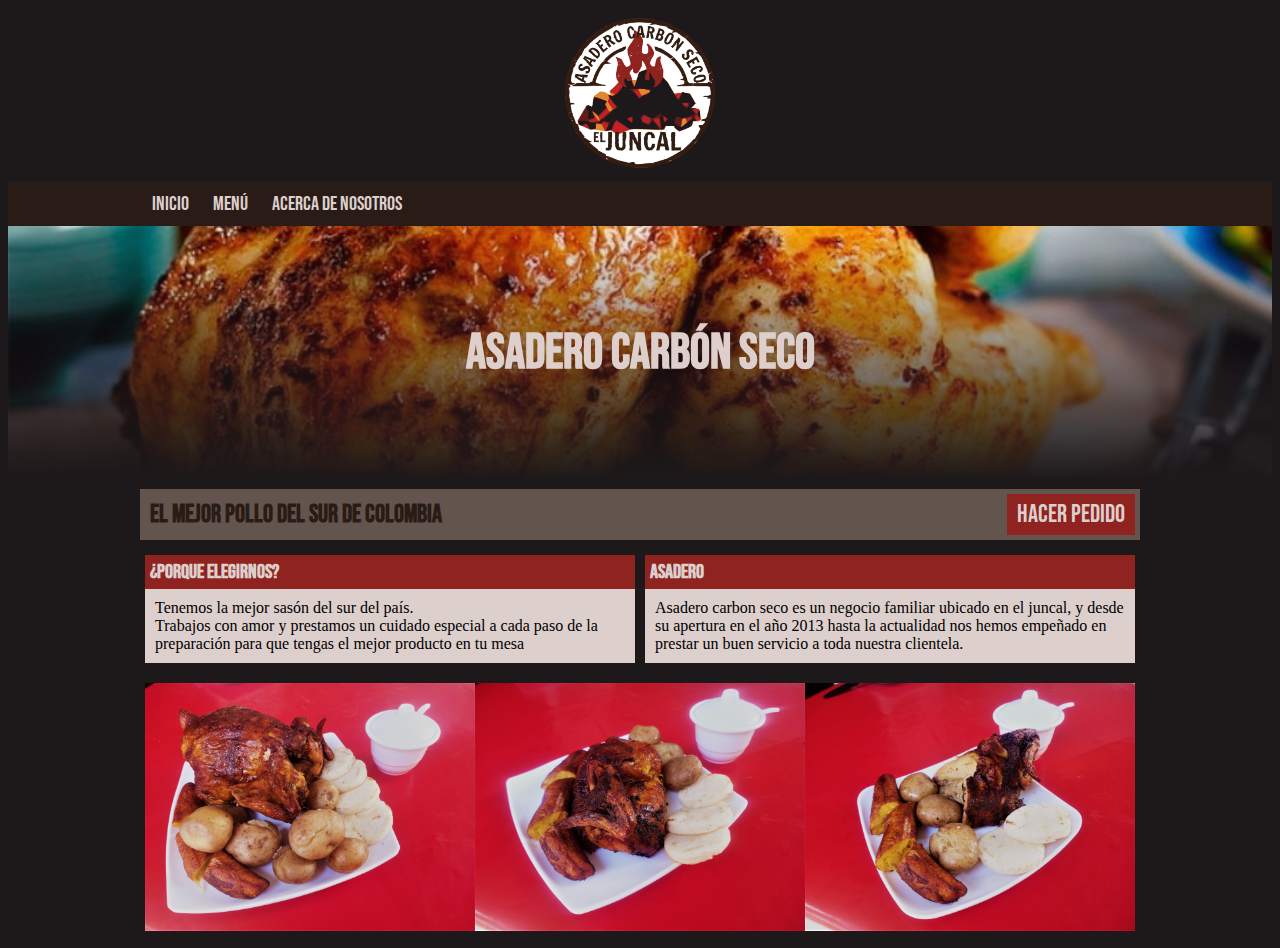
<file: index.html>
<!DOCTYPE html>

<html>

    <meta name="viewport" content="width=device-width, initial-scale=1.0">

    <!-- #region Style Fonts -->
    
    <!-- #endregion -->

    <link rel="stylesheet" href="styles.css">
    
<head>
    <title>Asadero Carbón Seco</title>
    <meta charset="UTF-8">
    <meta name="description" content="Proyecto de Introoduccion Ing Software">
    <meta name="keywords" content="HTML, CSS, JavaScript">
    <meta name="author" content="Jairoandrety">

    <link rel="icon" href="Images/IconCarbonSeco.png">
</head>

<body>
<div class="content">

<header>
    <div class="LogoHome">
        <img src="Images/IconCarbonSeco.png" alt="mylogo">
    </div>

    <nav id="menu">
            <ul>      
                <li>
                    <a href="index.html">Inicio</a>
                </li>
                <li>
                    <a href="menu.html">Menú</a>
                </li>
                <li>
                    <a href="about.html">Acerca de nosotros</a>
                </li>
            </ul>   
    </nav>
</header>

<ImgLogo>
    <!-- <img align="center" src="Images/IconCarbonSeco.png" style="max-width:10%;height:auto;"> -->

</ImgLogo>

<div class="ImageBanner">
    <h1 style="font-size: 50px;">ASADERO CARBÓN SECO</h1>
</div>

<div class="PanelDeliveryInfo">
    <h2 style="font-size: 25px;">El mejor pollo del sur de Colombia</h2>
    <div class="DeliveyButtom">
        <a href="order.html" style="font-size: 25px;">HACER PEDIDO</a>
    </div>    
</div>

<div class="HorizontalContent">
    <div class="PanelHome">       
        <div class="PanelHomeHeader">
            <h1 style="font-size: 20px;">¿PORQUE ELEGIRNOS? </h1>
        </div>        
         <p style="font-size: 16px;">Tenemos la mejor sasón del sur del país.<br>Trabajos con amor y prestamos un cuidado especial a cada paso de la preparación para que tengas el mejor producto en tu mesa</p> 
     <!--    <div class="panel-footer">
       <a href="">lol</a>  
        </div>-->
    </div>
    <div class="PanelHome">
        <div class="PanelHomeHeader">
            <h1 style="font-size: 20px;">ASADERO</h1>
        </div>    
        <p style="font-size: 16px;">
            Asadero carbon seco es un negocio familiar ubicado en el juncal, y desde su apertura en el año 2013 
            hasta la actualidad nos hemos empeñado en prestar un buen servicio a toda nuestra clientela.
        </p>           
       <!-- <div class="panel-footer">
         <a style="font-size: 15px;" href="">lol</a> 
        </div>-->   
    </div>     
</div>

<!-- GridGallery
<section class="GridGallery">
    <article class="Gallery">
        <div class="img-a">           
        </div>
        <div class="img-b">

        </div>
        <div class="img-c">

        </div>
        <div class="img-d">

        </div>
        <div class="img-e">

        </div>
        <div class="img-f">

        </div>

    </article>
</section>
 -->

  <!--#region ResponsiveGallery  -->

<div class="ResponsiveGallery">
    <div class="column">
        <img src="Images/PolloCompleto_1.jpg">
    </div>
    <div class="column">
        <img src="Images/PolloMedio_1.jpg">
    </div>
    <div class="column">
        <img src="Images/PolloCuarto_1.jpg">
    </div>
</div>
  <!--#endregion -->

</div>
</body>

</html>
</file>
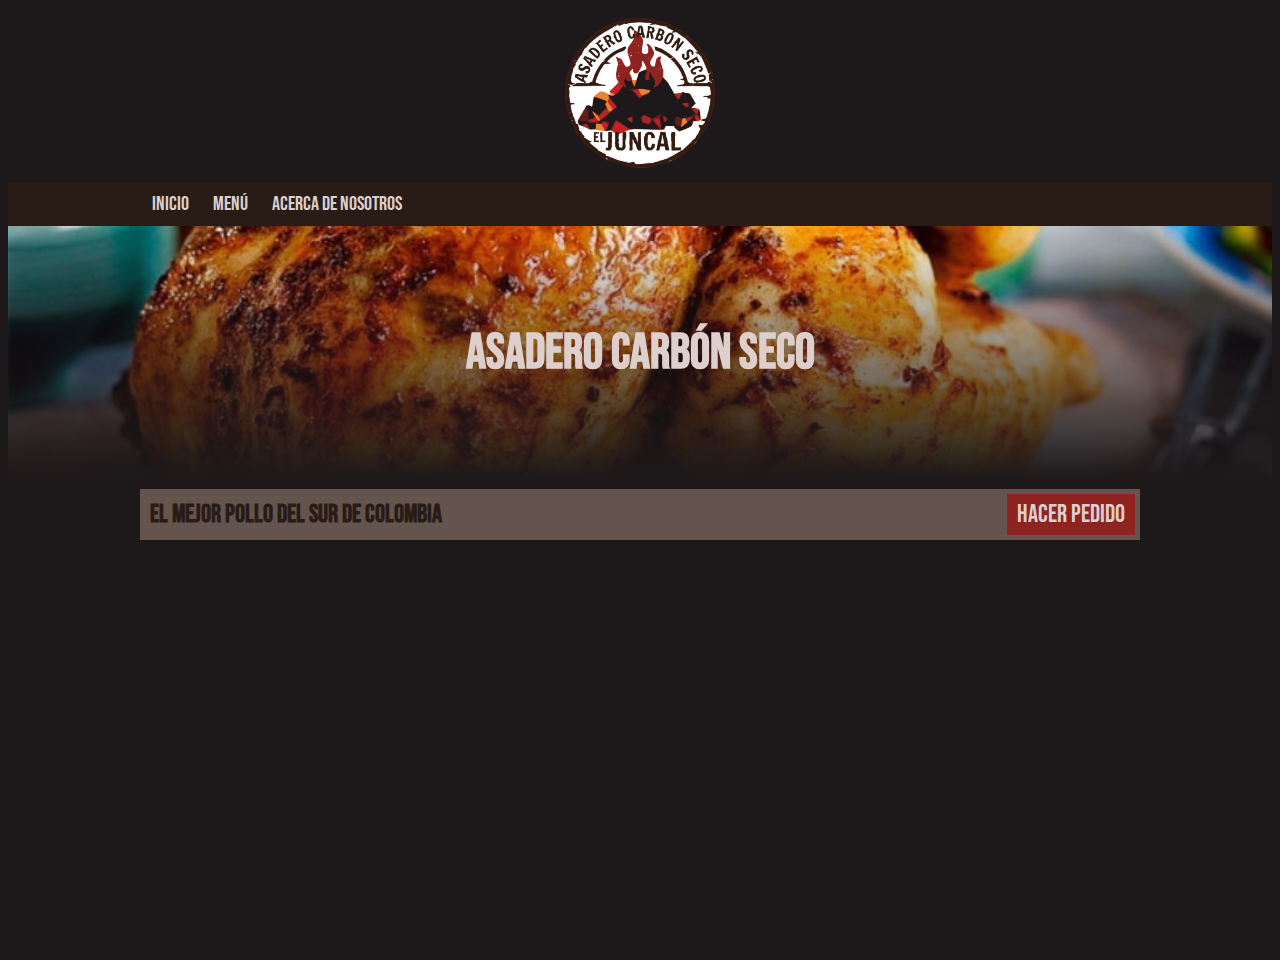
<file: about.html>
<!DOCTYPE html>

<html>

    <meta name="viewport" content="width=device-width, initial-scale=1.0">

    <!-- #region Style Fonts -->
    
    <!-- #endregion -->

    <link rel="stylesheet" href="styles.css">
    
<head>
    <title>Asadero Carbón Seco</title>
    <meta charset="UTF-8">
    <meta name="description" content="Proyecto de Introoduccion Ing Software">
    <meta name="keywords" content="HTML, CSS, JavaScript">
    <meta name="author" content="Jairoandrety">

    <link rel="icon" href="Images/IconCarbonSeco.png">
</head>

<body>
<div class="content">

<header>
    <div class="LogoHome">
        <img src="Images/IconCarbonSeco.png" alt="mylogo">
    </div>

    <nav id="menu">
            <ul>      
                <li>
                    <a href="index.html">Inicio</a>
                </li>
                <li>
                    <a href="menu.html">Menú</a>
                </li>
                <li>
                    <a href="About.html">Acerca de nosotros</a>
                </li>
            </ul>   
    </nav>
</header>

<ImgLogo>
    <!-- <img align="center" src="IconCarbonSeco.png" style="max-width:10%;height:auto;"> -->

</ImgLogo>

<div class="ImageBanner">
    <h1 style="font-size: 50px;">ASADERO CARBÓN SECO</h1>
</div>

<div class="PanelDeliveryInfo">
    <h2 style="font-size: 25px;">El mejor pollo del sur de Colombia</h2>
    <div class="DeliveyButtom">
        <a href="order.html" style="font-size: 25px;">HACER PEDIDO</a>
    </div>    
</div>

<div class="Map">
    <iframe src="https://www.google.com/maps/embed?pb=!1m18!1m12!1m3!1d4738.939198120439!2d-75.3279971467195!3d2.828674792430416!2m3!1f0!2f0!3f0!3m2!1i1024!2i768!4f13.1!3m3!1m2!1s0x0%3A0xf8e77a122aae2f99!2sAsadero%20Carb%C3%B3n%20Seco!5e0!3m2!1ses-419!2sco!4v1652899914194!5m2!1ses-419!2sco" width="1000" height="400" style="border:0;" allowfullscreen="" loading="lazy" referrerpolicy="no-referrer-when-downgrade"></iframe>
</div>

</div>
</body>

</html>
</file>
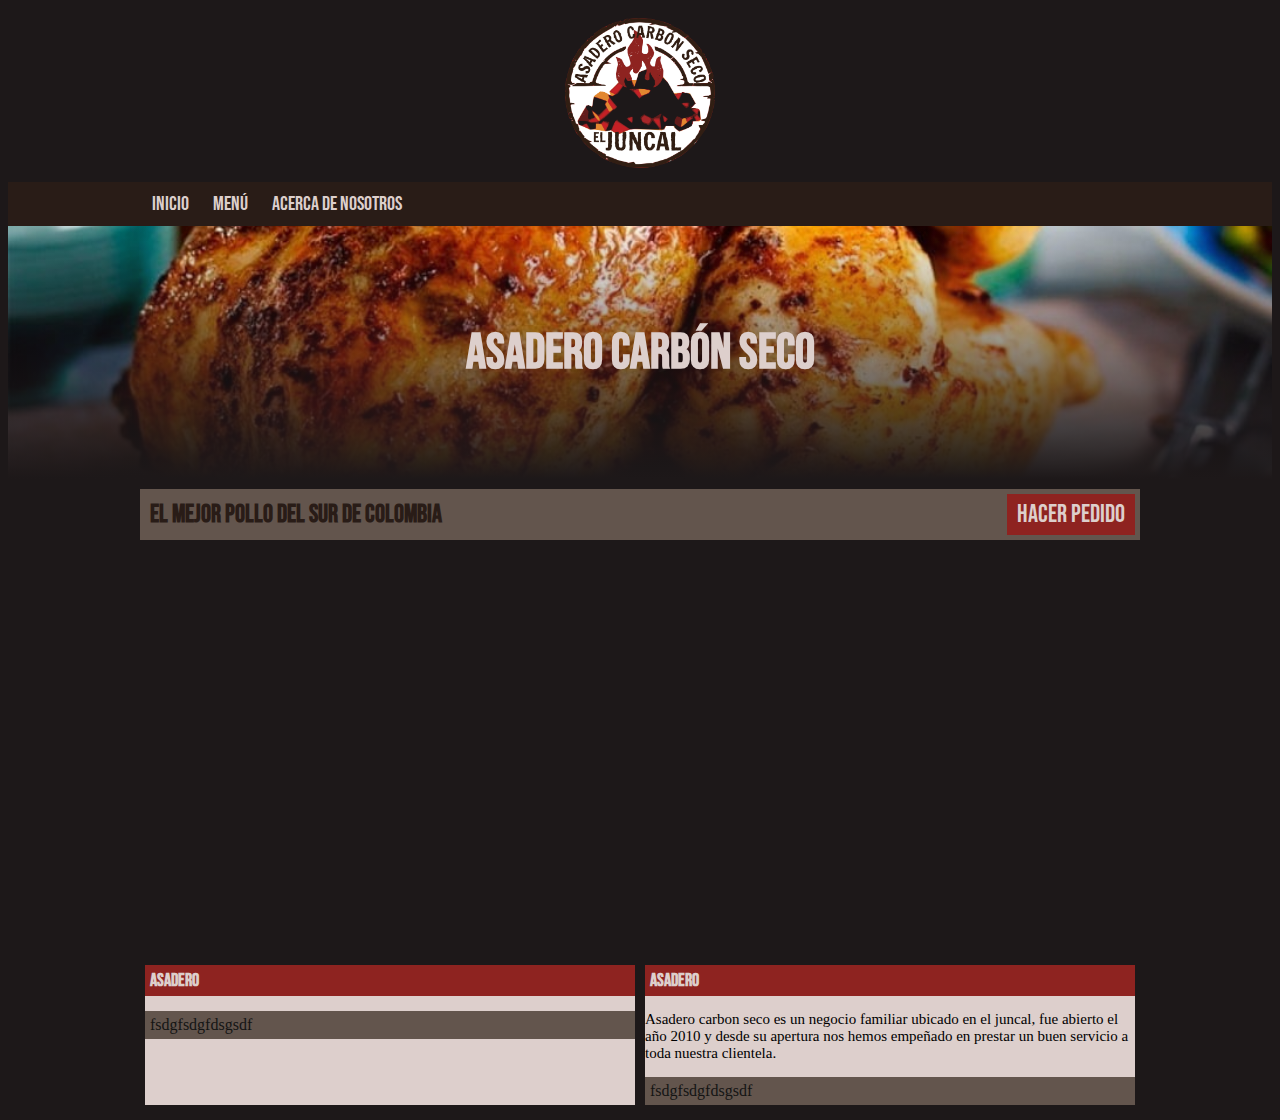
<file: About.html>
<!DOCTYPE html>

<html>

    <meta name="viewport" content="width=device-width, initial-scale=1.0">

    <!-- #region Style Fonts -->
    
    <!-- #endregion -->

    <link rel="stylesheet" href="styles.css">
    
<head>
    <title>Asadero Carbón Seco</title>
    <meta charset="UTF-8">
    <meta name="description" content="Proyecto de Introoduccion Ing Software">
    <meta name="keywords" content="HTML, CSS, JavaScript">
    <meta name="author" content="Jairoandrety">

    <link rel="icon" href="IconCarbonSeco.png">
</head>

<body>
<div class="content">

<header>
    <div class="LogoHome">
        <img src="IconCarbonSeco.png" alt="mylogo">
    </div>

    <nav id="menu">
            <ul>      
                <li>
                    <a href="index.html">Inicio</a>
                </li>
                <li>
                    <a href="menu.html">Menú</a>
                </li>
                <li>
                    <a href="About.html">Acerca de nosotros</a>
                </li>
            </ul>   
    </nav>
</header>

<ImgLogo>
    <!-- <img align="center" src="IconCarbonSeco.png" style="max-width:10%;height:auto;"> -->

</ImgLogo>

<div class="ImageBanner">
    <h1 style="font-size: 50px;">ASADERO CARBÓN SECO</h1>
</div>

<div class="PanelDeliveryInfo">
    <h2 style="font-size: 25px;">El mejor pollo del sur de Colombia</h2>
    <div class="DeliveyButtom">
        <a href="" style="font-size: 25px;">HACER PEDIDO</a>
    </div>    
</div>

<div class="Map">
    <iframe src="https://www.google.com/maps/embed?pb=!1m18!1m12!1m3!1d4738.939198120439!2d-75.3279971467195!3d2.828674792430416!2m3!1f0!2f0!3f0!3m2!1i1024!2i768!4f13.1!3m3!1m2!1s0x0%3A0xf8e77a122aae2f99!2sAsadero%20Carb%C3%B3n%20Seco!5e0!3m2!1ses-419!2sco!4v1652899914194!5m2!1ses-419!2sco" width="1000" height="400" style="border:0;" allowfullscreen="" loading="lazy" referrerpolicy="no-referrer-when-downgrade"></iframe>
</div>

<div class="HorizontalContent">
    <div class="PanelHome">       
        <div class="PanelHomeHeader">
            <h1 style="font-size: 18px;">ASADERO</h1>
        </div>
    
        <div class="panel-body">
            <p style="font-size: 15px; font-family: Tahoma">
    
            </p>
        </div>            
        <div class="panel-footer">
            <a href="">fsdgfsdgfdsgsdf</a>
        </div>
    </div>
    <div class="PanelHome">       
        <div class="PanelHomeHeader">
            <h1 style="font-size: 18px;">ASADERO</h1>
        </div>
    
        <div class="panel-body">
            <p style="font-size: 15px; font-family: Tahoma">
                Asadero carbon seco es un negocio familiar ubicado en el juncal, fue abierto el año 2010 y desde su apertura nos hemos empeñado en prestar un buen servicio a toda nuestra clientela.
            </p>
        </div>            
        <div class="panel-footer">
            <a href="">fsdgfsdgfdsgsdf</a>
        </div>
    </div>    
</div>
  

</div>
</body>

</html>
</file>
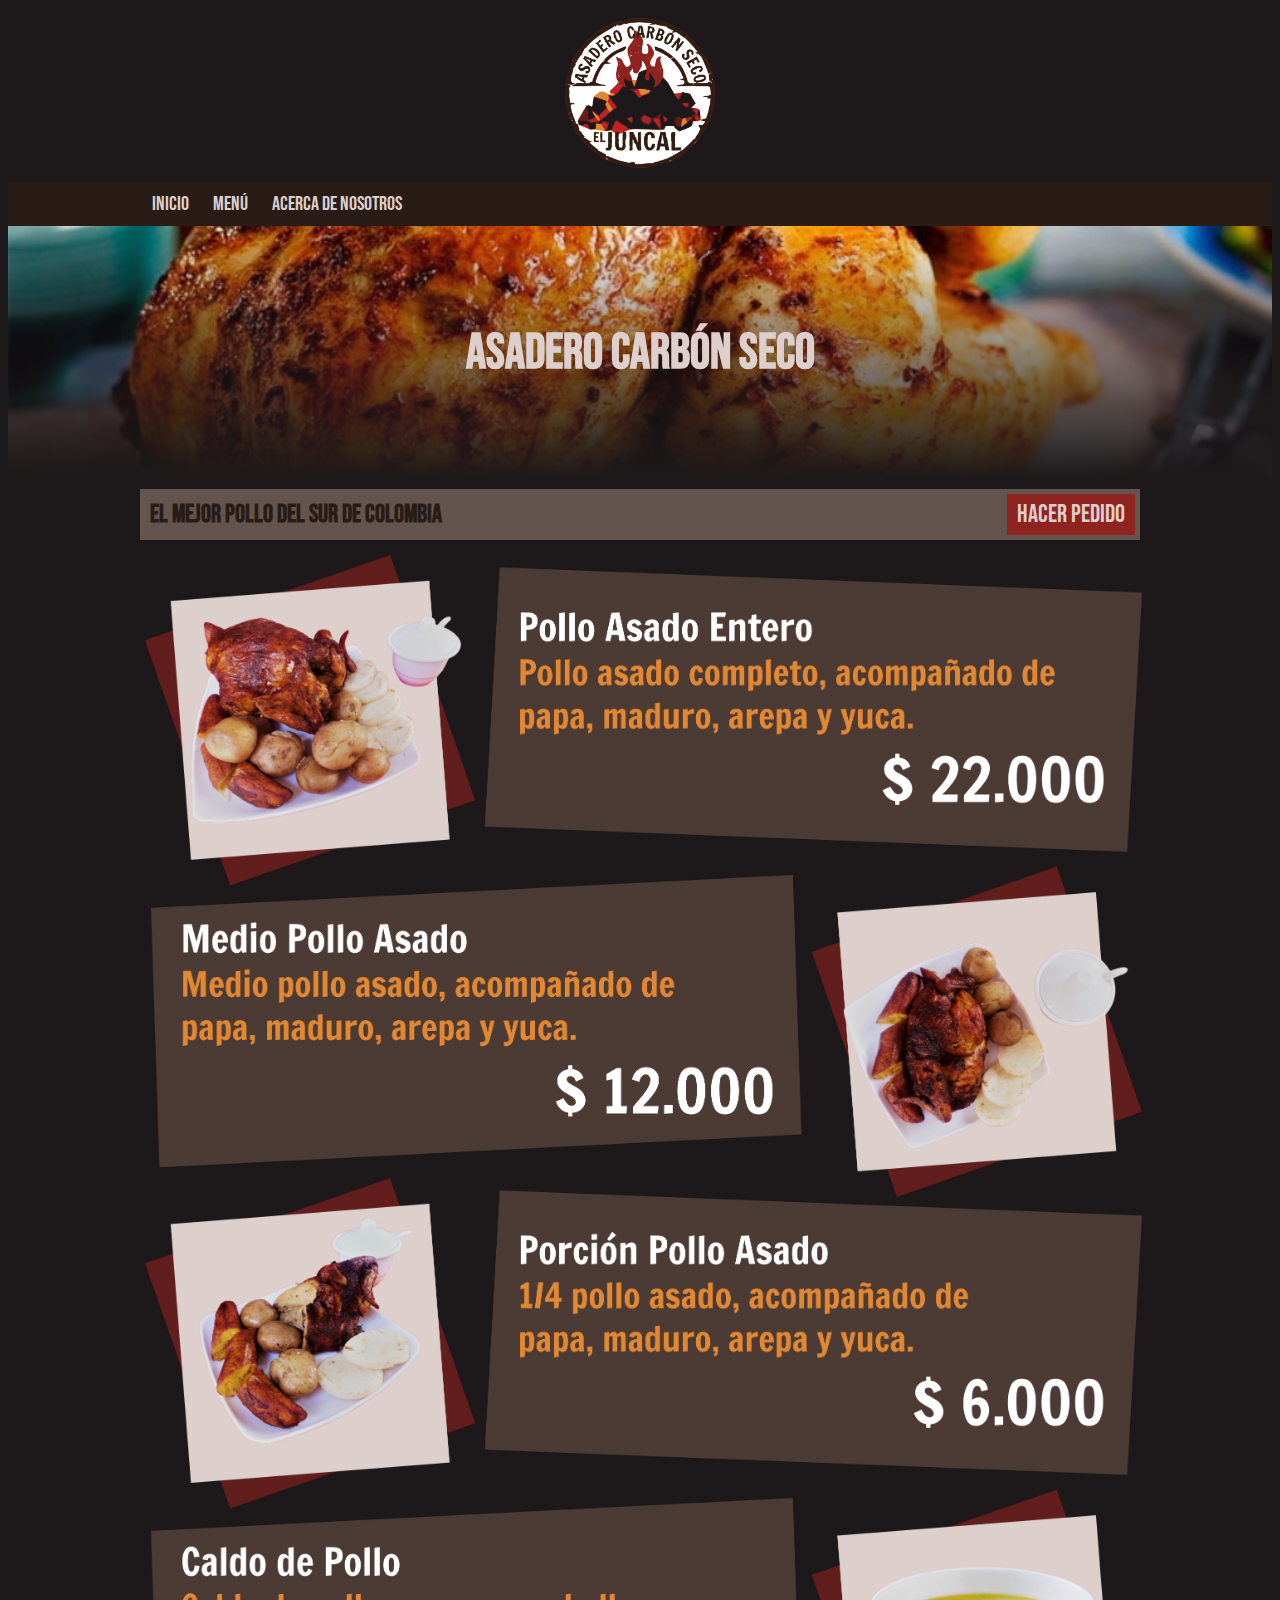
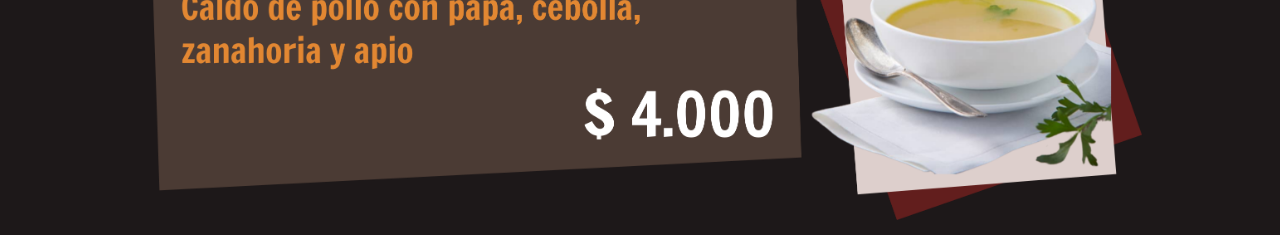
<file: menu.html>
<!DOCTYPE html>

<html>

    <meta name="viewport" content="width=device-width, initial-scale=1.0">

    <!-- #region Style Fonts -->
    
    <!-- #endregion -->

    <link rel="stylesheet" href="styles.css">
    
<head>
    <title>Asadero Carbón Seco</title>
    <meta charset="UTF-8">
    <meta name="description" content="Proyecto de Introoduccion Ing Software">
    <meta name="keywords" content="HTML, CSS, JavaScript">
    <meta name="author" content="Jairoandrety">

    <link rel="icon" href="Images/IconCarbonSeco.png">
</head>

<body>
<div class="content">

<header>
    <div class="LogoHome">
        <img src="Images/IconCarbonSeco.png" alt="mylogo">
    </div>

    <nav id="menu">
            <ul>      
                <li>
                    <a href="index.html">Inicio</a>
                </li>
                <li>
                    <a href="menu.html">Menú</a>
                </li>
                <li>
                    <a href="about.html">Acerca de nosotros</a>
                </li>
            </ul>   
    </nav>
</header>

<ImgLogo>
    <!-- <img align="center" src="Images/IconCarbonSeco.png" style="max-width:10%;height:auto;"> -->

</ImgLogo>

<div class="ImageBanner">
    <h1 style="font-size: 50px;">ASADERO CARBÓN SECO</h1>
</div>

<div class="PanelDeliveryInfo">
    <h2 style="font-size: 25px;">El mejor pollo del sur de Colombia</h2>
    <div class="DeliveyButtom">
        <a href="order.html" style="font-size: 25px;">HACER PEDIDO</a>
    </div>    
</div>

<div class="MenuImage">
    <img src="Images/MenuCarbonSeco.png" alt="ImageMenu">
</div>



</div>
</body>

</html>
</file>
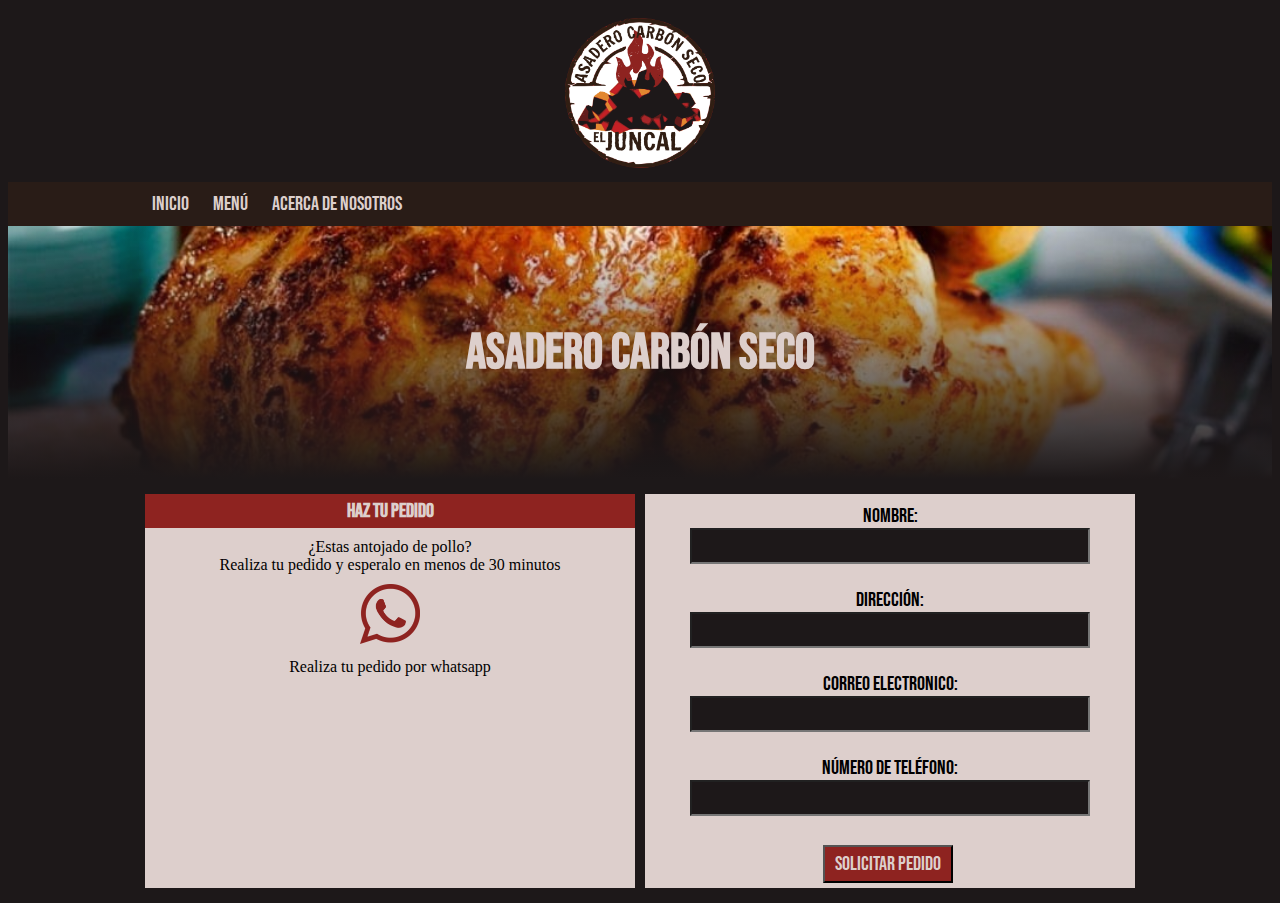
<file: order.html>
<!DOCTYPE html>

<html>

    <meta name="viewport" content="width=device-width, initial-scale=1.0">

    <!-- #region Style Fonts -->
    
    <!-- #endregion -->

    <link rel="stylesheet" href="styles.css">
    
<head>
    <title>Asadero Carbón Seco</title>
    <meta charset="UTF-8">
    <meta name="description" content="Proyecto de Introoduccion Ing Software">
    <meta name="keywords" content="HTML, CSS, JavaScript">
    <meta name="author" content="Jairoandrety">

    <link rel="icon" href="Images/IconCarbonSeco.png">
</head>

<body>
<div class="content">

<header>
    <div class="LogoHome">
        <img src="Images/IconCarbonSeco.png" alt="mylogo">
    </div>

    <nav id="menu">
            <ul>      
                <li>
                    <a href="index.html">Inicio</a>
                </li>
                <li>
                    <a href="menu.html">Menú</a>
                </li>
                <li>
                    <a href="about.html">Acerca de nosotros</a>
                </li>
            </ul>   
    </nav>
</header>

<ImgLogo>
    <!-- <img align="center" src="Images/IconCarbonSeco.png" style="max-width:10%;height:auto;"> -->

</ImgLogo>

<div class="ImageBanner">
    <h1 style="font-size: 50px;">ASADERO CARBÓN SECO</h1>
</div>

<div class="HorizontalContent">
    <div class="PanelHome">       
        <div class="PanelHomeHeader">
            <h1 style="font-size: 20px; text-align: center;">HAZ TU PEDIDO</h1>
        </div>        
         <p style="font-size: 16px; text-align: center;">¿Estas antojado de pollo?<br>Realiza tu pedido y esperalo en menos de 30 minutos</p> 
         <div class="Buttons">
            <a href="https://api.whatsapp.com/send?phone=573152901418" target="_blank"> <img alt="whatsapp" src="Images/IconWhatsapp.png" width="60" height="60"> </a>
         </div>        
         <p style="font-size: 16px; text-align: center;">Realiza tu pedido por whatsapp</p> 
    </div>
    <div class="SetOrder">
        <form action="index.html">
            <div class="FormSection">
                <label for="name">Nombre:</label><br>
                <input type="text" id="name" name="name" value=""><br><br>

                <label for="phone">Dirección:</label><br>
                <input type="text" id="phone" name="phone" value=""><br><br>

                <label for="email">Correo electronico:</label><br>
                <input type="text" id="email" name="email" value=""><br><br>

                <label for="phone">Número de teléfono:</label><br>
                <input type="text" id="phone" name="phone" value=""><br><br>
            </div>
         <input type="submit" value="Solicitar Pedido"> 
        </form>
    </div>    
</div>
</div>
</body>

</html>
</file>
<file: styles.css>
/*#region StyleFonts*/
@font-face { font-family: BebasNeue-Regular; src: url(Fonts/BebasNeue-Regular.ttf); }

/*#endregion*/
body {
    background-color: #1d1819;
}

h1 {
    size-adjust: true;
    font-family: BebasNeue-Regular;
    color: #ddcfcc;
}

h2 {
    size-adjust: true;
    font-family: BebasNeue-Regular;
    color: #291c17;
}

h3 {
    size-adjust: true;
    font-family: BebasNeue-Regular;
    color: #8e2320;
}

p {
    size-adjust: true;
    font-family: Tahoma;
}

a {
    size-adjust: true;
    font-family: Tahoma;
}

.LogoHome {
    padding: 10px;
    flex-direction: row;
    flex: 100%;

    text-align: center;
    align-items: center;
    align-content: center;
}

.LogoHome > img {
    height: 150px;
    width: auto;
}

#menu{
    background-color: #291c17;
}

#menu ul {
    max-width: 1000px;
    margin: auto;
    padding-left: 3px;
    list-style-type: none;
    overflow: hidden;
}

#menu ImgLogo {       
    width: 100%;
    display: flex;
    color: white;
    text-align: center;
}   

#menu li{
    display: inline-flex;
}

#menu li a {    
    color: #ddcfcc;
    margin: auto;
    padding: 10px;
    text-decoration: none;

    /*#region Text*/
    font-family: BebasNeue-Regular;
    font-size: 20px;
    /*#endregion*/
}

#menu li img {    
    height: 1%;
    width: 1%;
    padding: 14px 16px;
    display: flex;
}

#menu li a:hover{
    color: #8e2320;
    background-color: #1d1819;
    border-left: 3px solid #8e2320;
    margin-left: -3px;
}

@media (max-width: 1000px) {
    /*.LogoHome {
        display: none;
    }*/

    #menu ImgLogo {
        display: none;
    }    
}

/*#region Classes*/
.ImageBanner{
    margin-inline: 0;
    padding-top: 5%;
    padding-bottom: 5%;

    background-image: linear-gradient(#00000000, #1d1819), url("Images/PolloAsado.png");
    background-position: center;
    background-size: cover;
    background-repeat: no-repeat;
    position: relative;

    align-items: center;
    align-content: center;
    text-align: center;
}

.MenuImage{
    max-width: 1000px;
    margin: 10px auto;   
    display: flex;
}

.MenuImage > img{
    width: 100%;
    height: auto;
    margin: 5px;
}

.PanelDeliveryInfo{
    max-width: 1000px;
    margin: 10px auto;   
    display: flex;

    background-color: #63554d;

    align-items: center;
    align-content: center;
}

.PanelDeliveryInfo > h2{
    margin: 5px 0px;
    padding: 5px 10px;
}

.DeliveyButtom{
    background-color: #8e2320;
    width: auto;
    height: 100%;

    margin: 5px;
    padding: 5px 10px;
    margin-left: auto;
    text-align: center;
}

.PanelDeliveryInfo .DeliveyButtom> a{
    text-decoration: none;
    font-family: BebasNeue-Regular;
    color: #ddcfcc;
}

/*#region ResponsiveGallery*/
.SetOrder{
    flex: 100%;
    margin: 5px;

    background-color: #ddcfcc; 
    text-align: center;
    align-items: center;
    align-content: center;
}

.SetOrder > form {
    display: block;
    margin-top: 10px;
}

.SetOrder > form .FormSection{
    font-size: 20px;
    text-decoration: none;
    font-family: BebasNeue-Regular;
}

.SetOrder > form .FormSection > input{
    background-color: #1d1819;
    color: #ddcfcc;
    font-family: Tahoma;
    width: 80%;
    height: 30px;
}

.SetOrder >form > input{
    background-color: #8e2320;
    color: #ddcfcc;
    font-size: 20px;
    text-decoration: none;
    font-family: BebasNeue-Regular;

    height: 100%;

    margin: 5px;
    padding: 5px 10px;
    margin-left: auto;
    text-align: center;
}

/*#endregion*/

.Map{
    max-width: 1000px;
    margin: 10px auto;   
    display: flex;
}

.HorizontalContent{
    max-width: 1000px;
    margin: 10px auto;   
    display: flex;

    flex-direction: row;
}

@media (max-width: 1000px){
    .HorizontalContent
    {
        flex-direction: column;
    }

    .HorizontalContent .PanelHome {
        flex: 50%;
        margin: 0px;
        background-color: #ddcfcc;
    }
}

.HorizontalContent .PanelHome {
    flex: 100%;
    margin: 5px;
    background-color: #ddcfcc;
}

.PanelHome .PanelHomeHeader {
    background-color: #8e2320;
}

.PanelHome .PanelHomeHeader > h1 {
    margin: 0px;
    padding: 5px;
}

.PanelHome > p {
    padding: 5px;
    margin: 5px;
}

.PanelHome .Buttons {

    text-align: center;
}

.HorizontalContent .panel-footer {
    background-color: #63554d;
    text-decoration: none;
    color: #141414;

    padding: 5px;
}

.HorizontalContent .panel-footer > a {
    margin-left: auto;
    text-decoration: none;
    color: #141414;
}

.HorizontalContent .panel-footer > a:hover {
    text-decoration: none;
    color: #8e2320;
}

#logo {
    text-align: center;
}


/*#region Gallery*/
.GridGallery
{
    display: flex;
    justify-content: center;
    align-items:center;
    min-height: 100vh;
    min-height: 100vh;
}

.GridGallery .Gallery
{   
    width: 750px;
    height: 750px;
    display: grid;
    grid-template-columns: 33% 33% 33%;
    grid-template-rows: 33% 33% 33%;
}

.GridGallery .Gallery .img-a
{
    background-color: #311e13;
    grid-column: 1/3;
    border-radius: 5px;
    margin: 5px;
}

.GridGallery .Gallery .img-b
{
    background-color: #311e13;
    grid-row: 2/4;
    border-radius: 5px;
    margin: 5px;
}

.GridGallery .Gallery .img-c
{
    background-color: #311e13;
    border-radius: 5px;
    margin: 5px;
}

.GridGallery .Gallery .img-d
{
    background-color: #311e13;
    border-radius: 5px;
    margin: 5px;
}

.GridGallery .Gallery .img-e
{
    background-color: #311e13;
    border-radius: 5px;
    margin: 5px;
}

.GridGallery .Gallery .img-f
{
    background-color: #311e13;
    grid-column: 2/4;
    border-radius: 5px;
    margin: 5px;
}
/*#endregion*/

/*#region ResponsiveGallery*/
.ResponsiveGallery {
    max-width: 1000px;
    margin: auto;

    flex-direction: row;
    display: flex;
    flex-wrap: wrap;
}

.ResponsiveGallery .column{
    text-align: center;
    flex: 33%;
    max-width: 33%;
}

.ResponsiveGallery .column > img{
    width: 100%;
    height: auto;
    margin: 5px;
}

@media (max-width: 1000px){
    .ResponsiveGallery .column {
        text-align: center;
        flex: 49.25%;
        max-width: 49.25%;
    }
  }

  @media (max-width: 600px){
    .ResponsiveGallery .column {
      flex: 98.25%;
      max-width: 98.25%;
    }
  }
/*#endregion*/

/*#endregion*/
</file>
